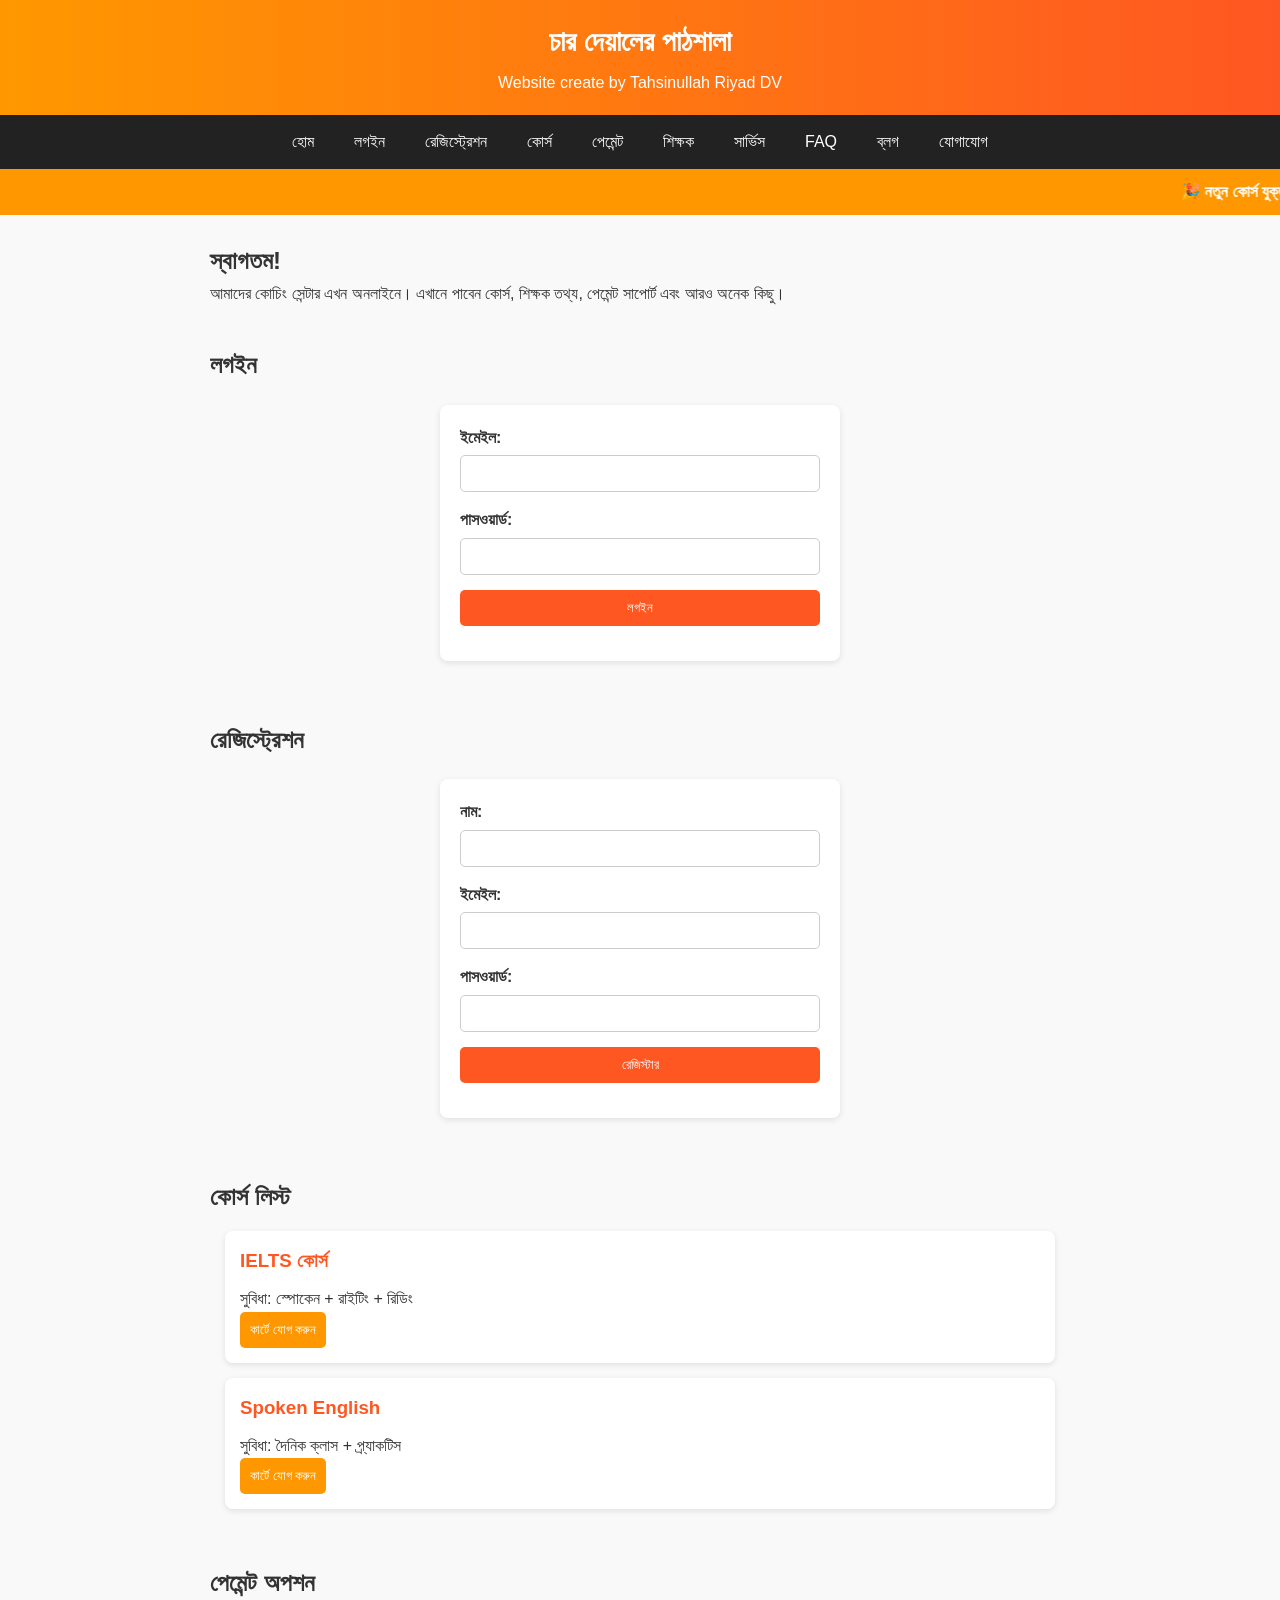
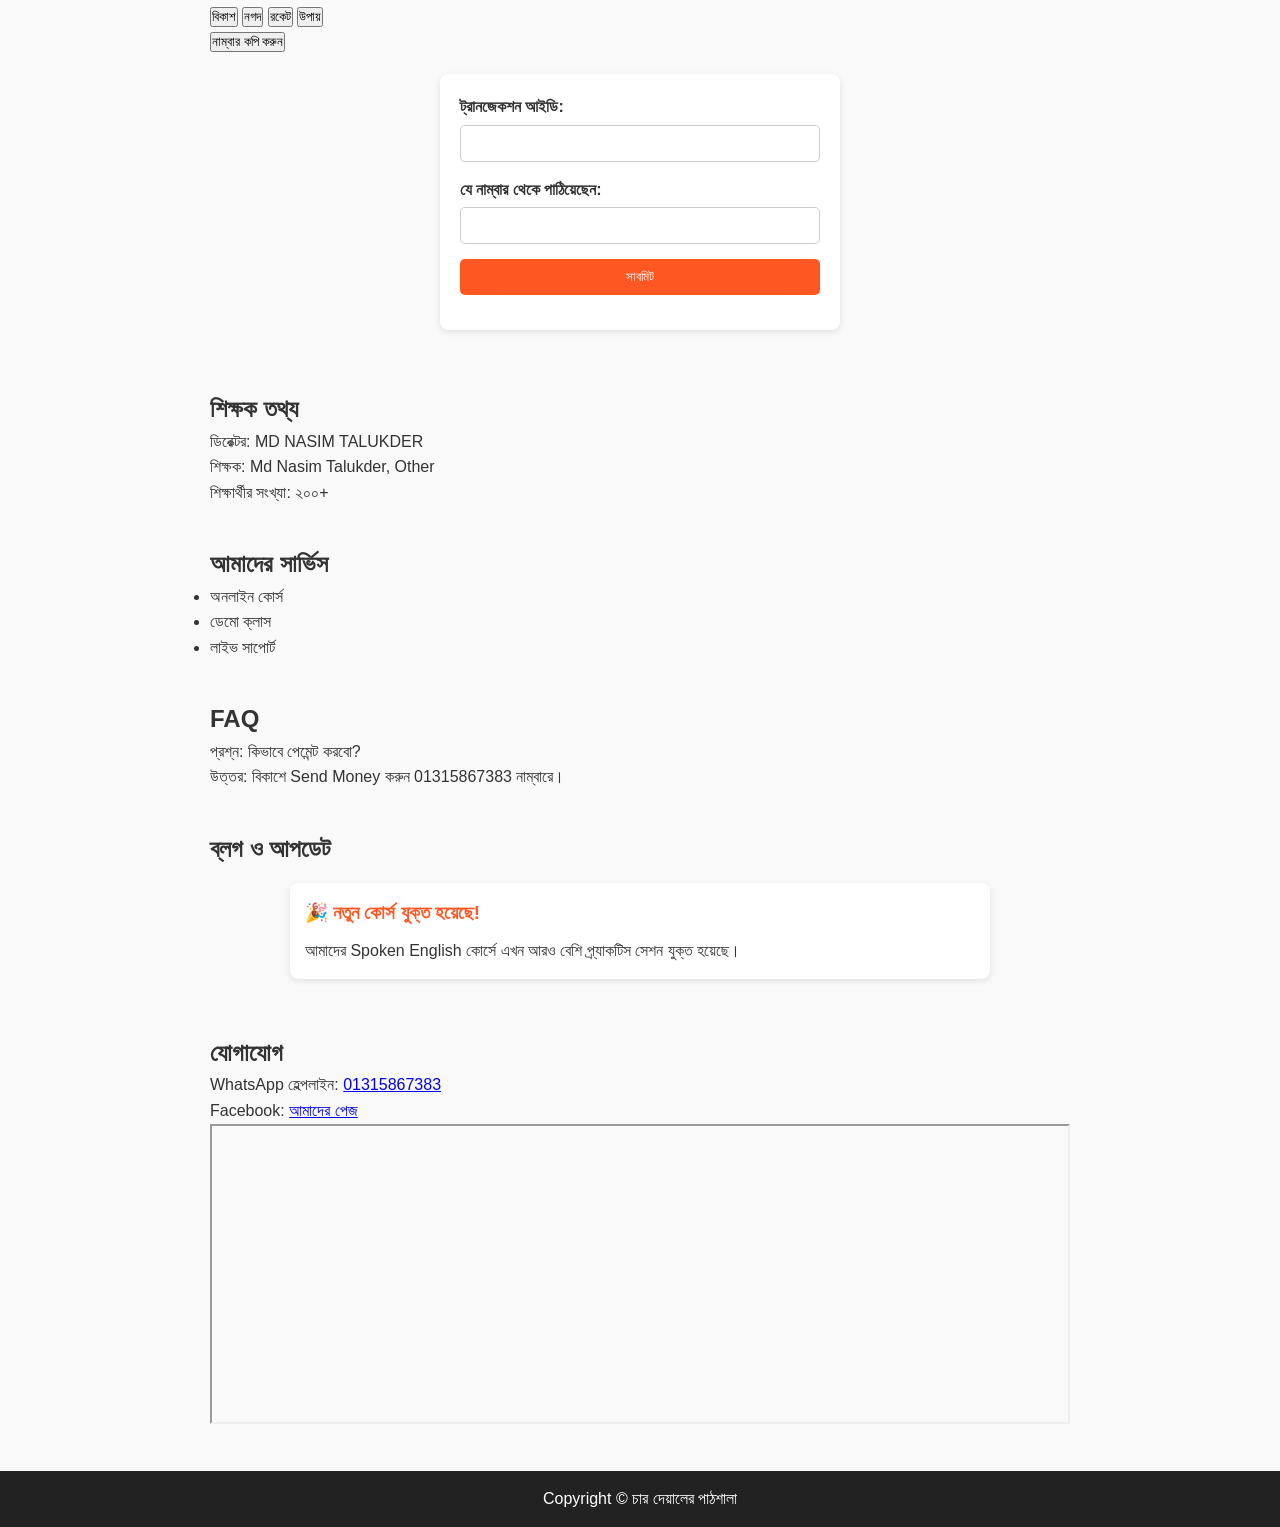
<file: index.html>
<!DOCTYPE html>
<html lang="bn">
<head>
  <meta charset="UTF-8">
  <meta name="viewport" content="width=device-width, initial-scale=1.0">
  <title>চার দেয়ালের পাঠশালা</title>
  <link rel="stylesheet" href="style.css">
  <script src="script.js"></script>
</head>
<body>

  <!-- হেডার -->
  <header>
    <h1>চার দেয়ালের পাঠশালা</h1>
    <p>Website create by Tahsinullah Riyad DV</p>
  </header>

  <!-- মেনুবার -->
  <nav>
    <a href="#home">হোম</a>
    <a href="#login">লগইন</a>
    <a href="#register">রেজিস্ট্রেশন</a>
    <a href="#courses">কোর্স</a>
    <a href="#payment">পেমেন্ট</a>
    <a href="#teachers">শিক্ষক</a>
    <a href="#services">সার্ভিস</a>
    <a href="#faq">FAQ</a>
    <a href="#blog">ব্লগ</a>
    <a href="#contact">যোগাযোগ</a>
  </nav>

  <!-- স্ক্রলিং আপডেট -->
  <marquee behavior="scroll" direction="left" style="background:#ff9800; color:white; padding:10px;">
    🎉 নতুন কোর্স যুক্ত হয়েছে! | পেমেন্ট বিকাশে করুন: 01315867383 | ডেমো ক্লাসে যোগ দিতে WhatsApp এ মেসেজ করুন!
  </marquee>

  <!-- হোম -->
  <section id="home">
    <h2>স্বাগতম!</h2>
    <p>আমাদের কোচিং সেন্টার এখন অনলাইনে। এখানে পাবেন কোর্স, শিক্ষক তথ্য, পেমেন্ট সাপোর্ট এবং আরও অনেক কিছু।</p>
  </section>

  <!-- লগইন -->
  <section id="login">
    <h2>লগইন</h2>
    <form>
      <label>ইমেইল:</label>
      <input type="email" required>
      <label>পাসওয়ার্ড:</label>
      <input type="password" required>
      <button type="submit">লগইন</button>
    </form>
  </section>

  <!-- রেজিস্ট্রেশন -->
  <section id="register">
    <h2>রেজিস্ট্রেশন</h2>
    <form>
      <label>নাম:</label>
      <input type="text" required>
      <label>ইমেইল:</label>
      <input type="email" required>
      <label>পাসওয়ার্ড:</label>
      <input type="password" required>
      <button type="submit">রেজিস্টার</button>
    </form>
  </section>

  <!-- কোর্স -->
  <section id="courses">
    <h2>কোর্স লিস্ট</h2>
    <div class="course-card">
      <h3>IELTS কোর্স</h3>
      <p>সুবিধা: স্পোকেন + রাইটিং + রিডিং</p>
      <button onclick="addToCart('IELTS কোর্স')">কার্টে যোগ করুন</button>
    </div>
    <div class="course-card">
      <h3>Spoken English</h3>
      <p>সুবিধা: দৈনিক ক্লাস + প্র্যাকটিস</p>
      <button onclick="addToCart('Spoken English')">কার্টে যোগ করুন</button>
    </div>
  </section>

  <!-- পেমেন্ট -->
  <section id="payment">
    <h2>পেমেন্ট অপশন</h2>
    <button onclick="showPayment('bkash')">বিকাশ</button>
    <button onclick="showPayment('nagad')">নগদ</button>
    <button onclick="showPayment('rocket')">রকেট</button>
    <button onclick="showPayment('upay')">উপায়</button>

    <div id="paymentInfo"></div>
    <button onclick="copyNumber('01315867383')">নাম্বার কপি করুন</button>

    <form>
      <label>ট্রানজেকশন আইডি:</label>
      <input type="text" required>
      <label>যে নাম্বার থেকে পাঠিয়েছেন:</label>
      <input type="text" required>
      <button type="submit">সাবমিট</button>
    </form>
  </section>

  <!-- শিক্ষক -->
  <section id="teachers">
    <h2>শিক্ষক তথ্য</h2>
    <p>ডিরেক্টর: MD NASIM TALUKDER</p>
    <p>শিক্ষক: Md Nasim Talukder, Other</p>
    <p>শিক্ষার্থীর সংখ্যা: ২০০+</p>
  </section>

  <!-- সার্ভিস -->
  <section id="services">
    <h2>আমাদের সার্ভিস</h2>
    <ul>
      <li>অনলাইন কোর্স</li>
      <li>ডেমো ক্লাস</li>
      <li>লাইভ সাপোর্ট</li>
    </ul>
  </section>

  <!-- FAQ -->
  <section id="faq">
    <h2>FAQ</h2>
    <p>প্রশ্ন: কিভাবে পেমেন্ট করবো?</p>
    <p>উত্তর: বিকাশে Send Money করুন 01315867383 নাম্বারে।</p>
  </section>

  <!-- ব্লগ -->
  <section id="blog">
    <h2>ব্লগ ও আপডেট</h2>
    <div class="blog-post">
      <h3>🎉 নতুন কোর্স যুক্ত হয়েছে!</h3>
      <p>আমাদের Spoken English কোর্সে এখন আরও বেশি প্র্যাকটিস সেশন যুক্ত হয়েছে।</p>
    </div>
  </section>

  <!-- যোগাযোগ -->
  <section id="contact">
    <h2>যোগাযোগ</h2>
    <p>WhatsApp হেল্পলাইন: <a href="https://wa.me/01315867383">01315867383</a></p>
    <p>Facebook: <a href="https://www.facebook.com/profile.php?id=61584914871770">আমাদের পেজ</a></p>
    <iframe src="https://www.facebook.com/plugins/video.php?href=https://www.facebook.com/profile.php?id=61584914871770" width="100%" height="300"></iframe>
  </section>

  <!-- ফুটার -->
  <footer>
    <p>Copyright © চার দেয়ালের পাঠশালা</p>
  </footer>

</body>
</html>
</file>
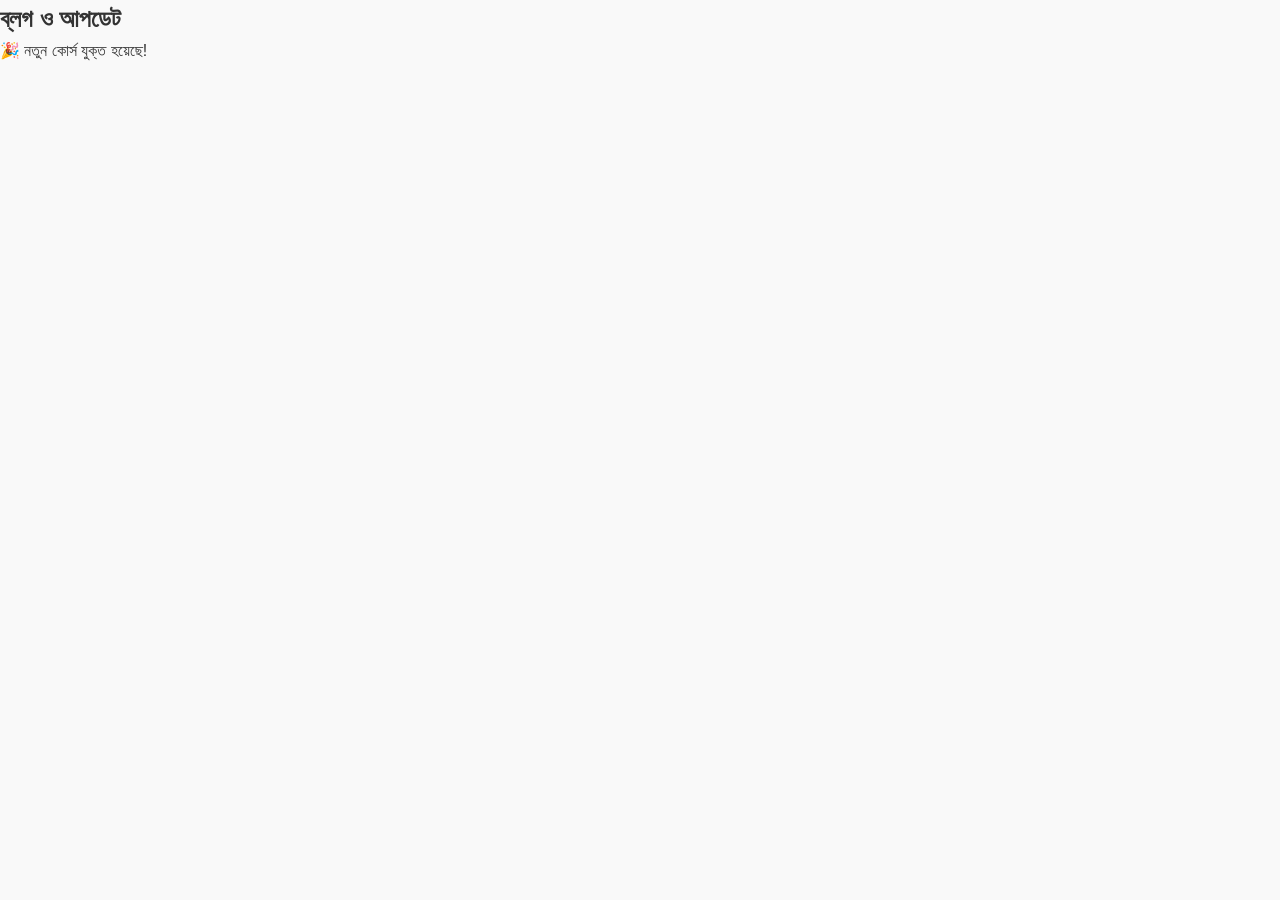
<file: blag.html>
<!DOCTYPE html>
<html lang="bn">
<head>
  <meta charset="UTF-8">
  <title>ব্লগ</title>
  <link rel="stylesheet" href="style.css">
</head>
<body>
  <h2>ব্লগ ও আপডেট</h2>
  <p>🎉 নতুন কোর্স যুক্ত হয়েছে!</p>
</body>
</html>
</file>
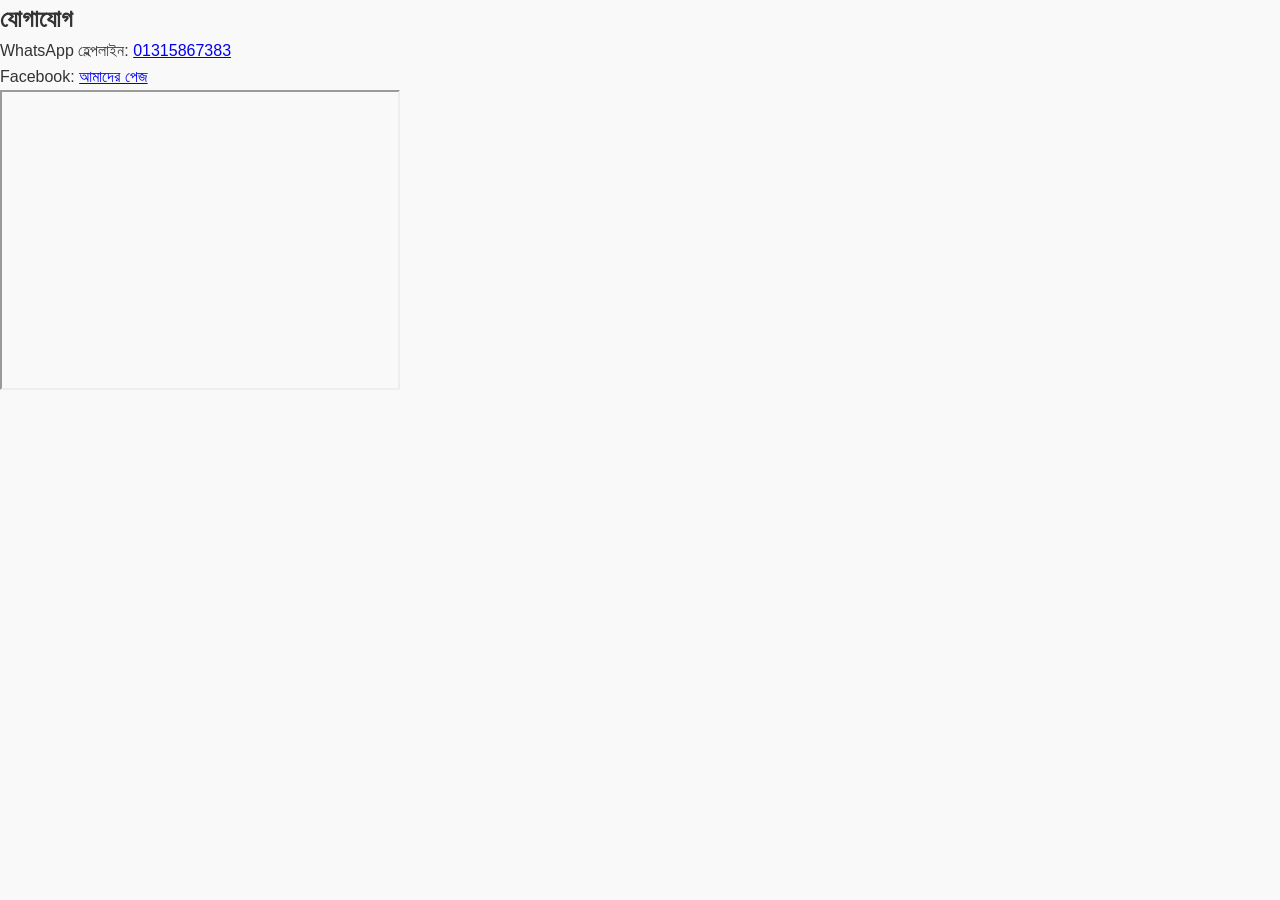
<file: contact.html>
<!DOCTYPE html>
<html lang="bn">
<head>
  <meta charset="UTF-8">
  <title>যোগাযোগ</title>
  <link rel="stylesheet" href="style.css">
</head>
<body>
  <h2>যোগাযোগ</h2>
  <p>WhatsApp হেল্পলাইন: <a href="https://wa.me/01315867383">01315867383</a></p>
  <p>Facebook: <a href="https://www.facebook.com/profile.php?id=61584914871770">আমাদের পেজ</a></p>
  <iframe src="https://www.facebook.com/plugins/video.php?href=https://www.facebook.com/profile.php?id=61584914871770" width="400" height="300"></iframe>
</body>
</html>
</file>
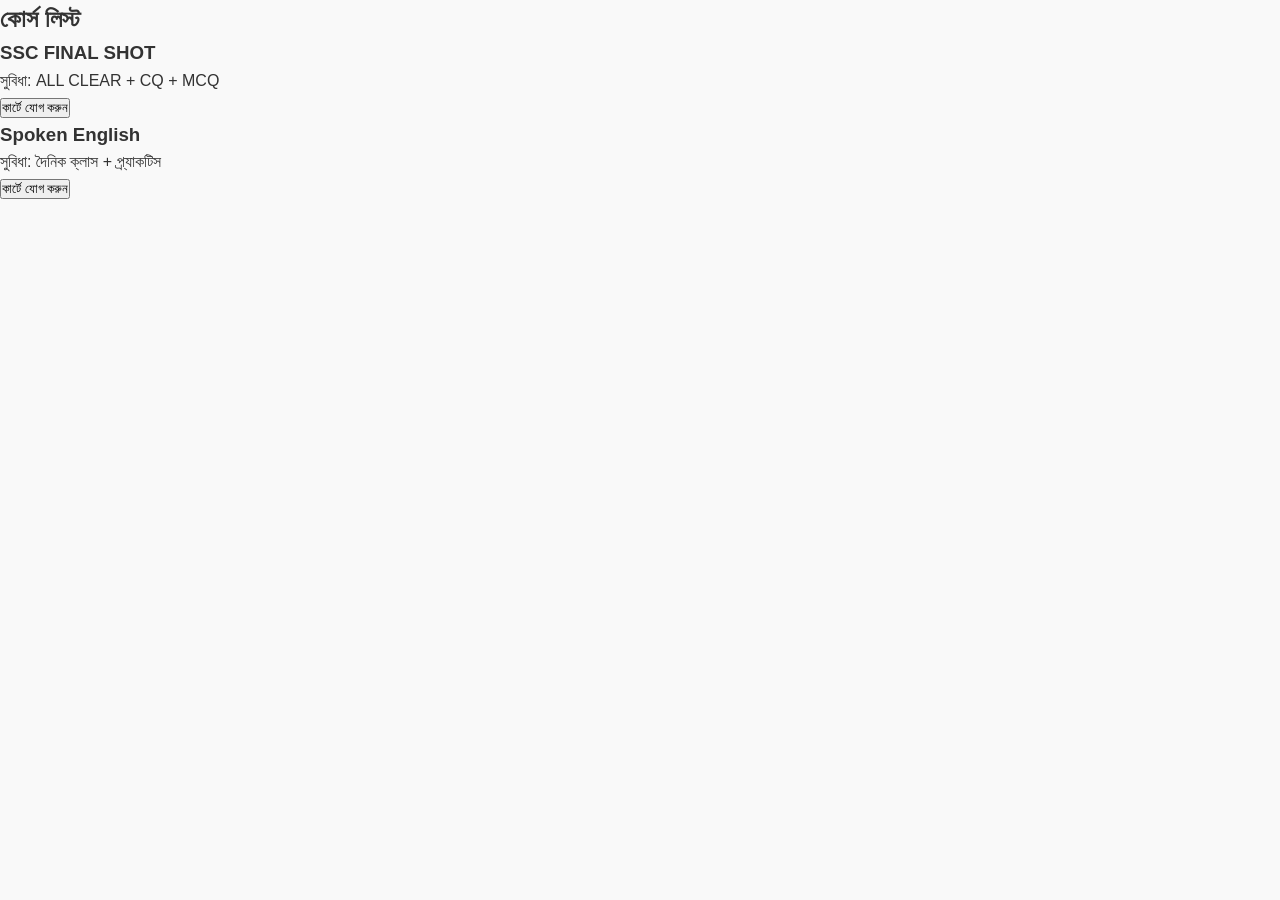
<file: courses.html>
<!DOCTYPE html>
<html lang="bn">
<head>
  <meta charset="UTF-8">
  <title>কোর্স</title>
  <link rel="stylesheet" href="style.css">
  <script src="script.js"></script>
</head>
<body>
  <h2>কোর্স লিস্ট</h2>
  <div>
    <h3>SSC FINAL SHOT</h3>
    <p>সুবিধা: ALL CLEAR + CQ + MCQ</p>
    <button onclick="addToCart('IELTS কোর্স')">কার্টে যোগ করুন</button>
  </div>
  <div>
    <h3>Spoken English</h3>
    <p>সুবিধা: দৈনিক ক্লাস + প্র্যাকটিস</p>
    <button onclick="addToCart('SSC FINAL SHOT')">কার্টে যোগ করুন</button>
  </div>
</body>
</html>
</file>
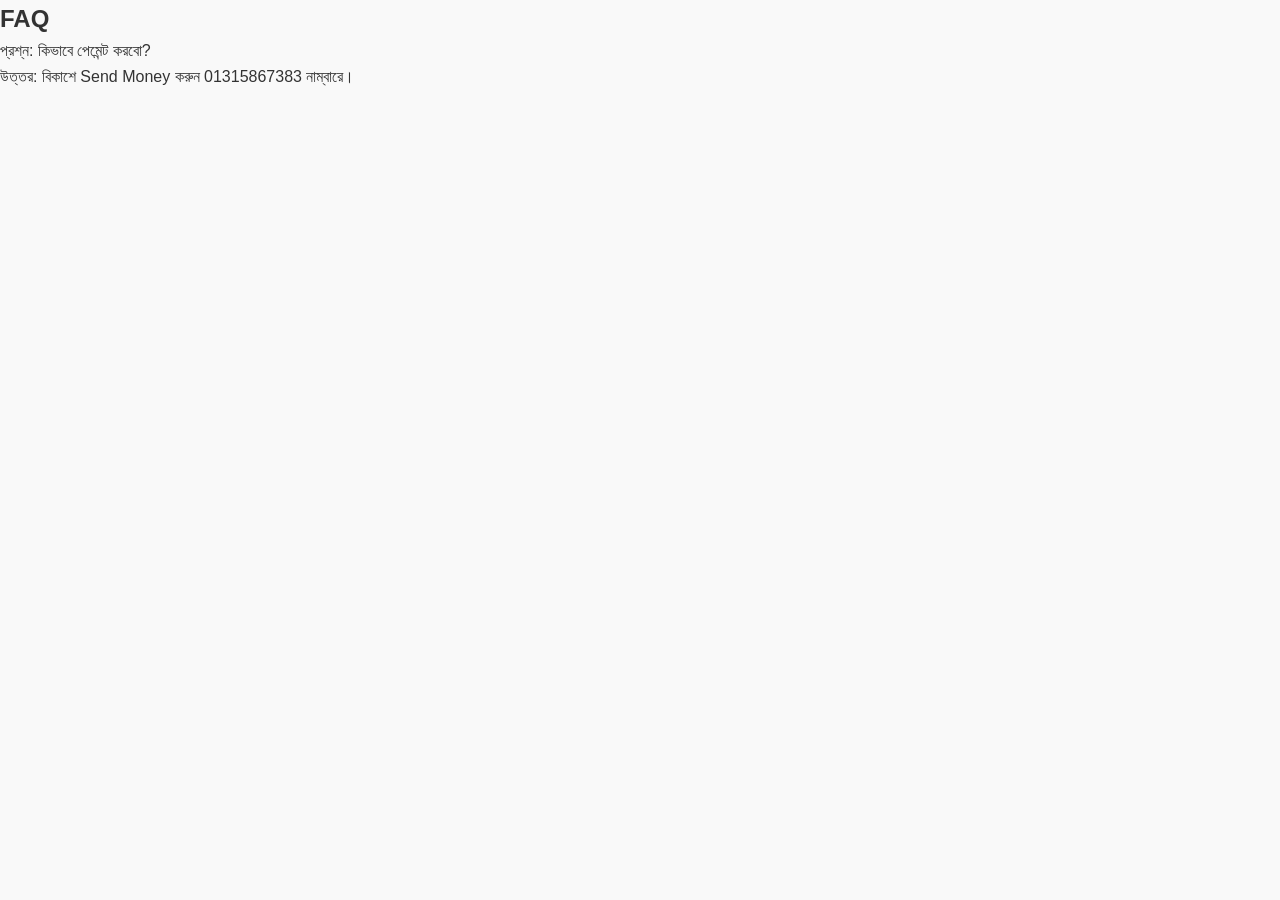
<file: faq.html>
<!DOCTYPE html>
<html lang="bn">
<head>
  <meta charset="UTF-8">
  <title>FAQ</title>
  <link rel="stylesheet" href="style.css">
</head>
<body>
  <h2>FAQ</h2>
  <p>প্রশ্ন: কিভাবে পেমেন্ট করবো?</p>
  <p>উত্তর: বিকাশে Send Money করুন 01315867383 নাম্বারে।</p>
</body>
</html>
</file>
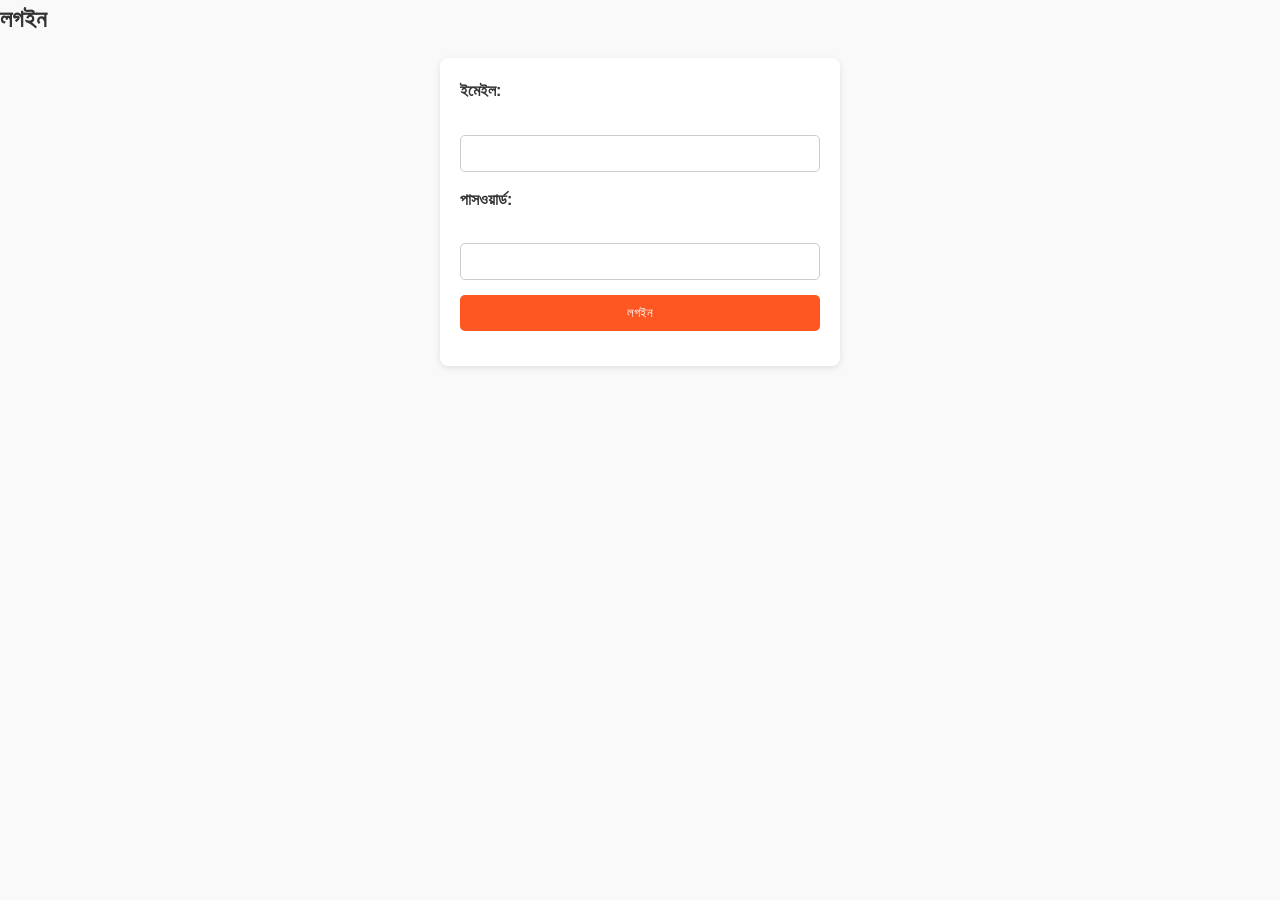
<file: login.html>
<!DOCTYPE html>
<html lang="bn">
<head>
  <meta charset="UTF-8">
  <title>লগইন</title>
  <link rel="stylesheet" href="style.css">
</head>
<body>
  <h2>লগইন</h2>
  <form>
    <label>ইমেইল:</label><br>
    <input type="email" required><br>
    <label>পাসওয়ার্ড:</label><br>
    <input type="password" required><br>
    <button type="submit">লগইন</button>
  </form>
</body>
</html>
</file>
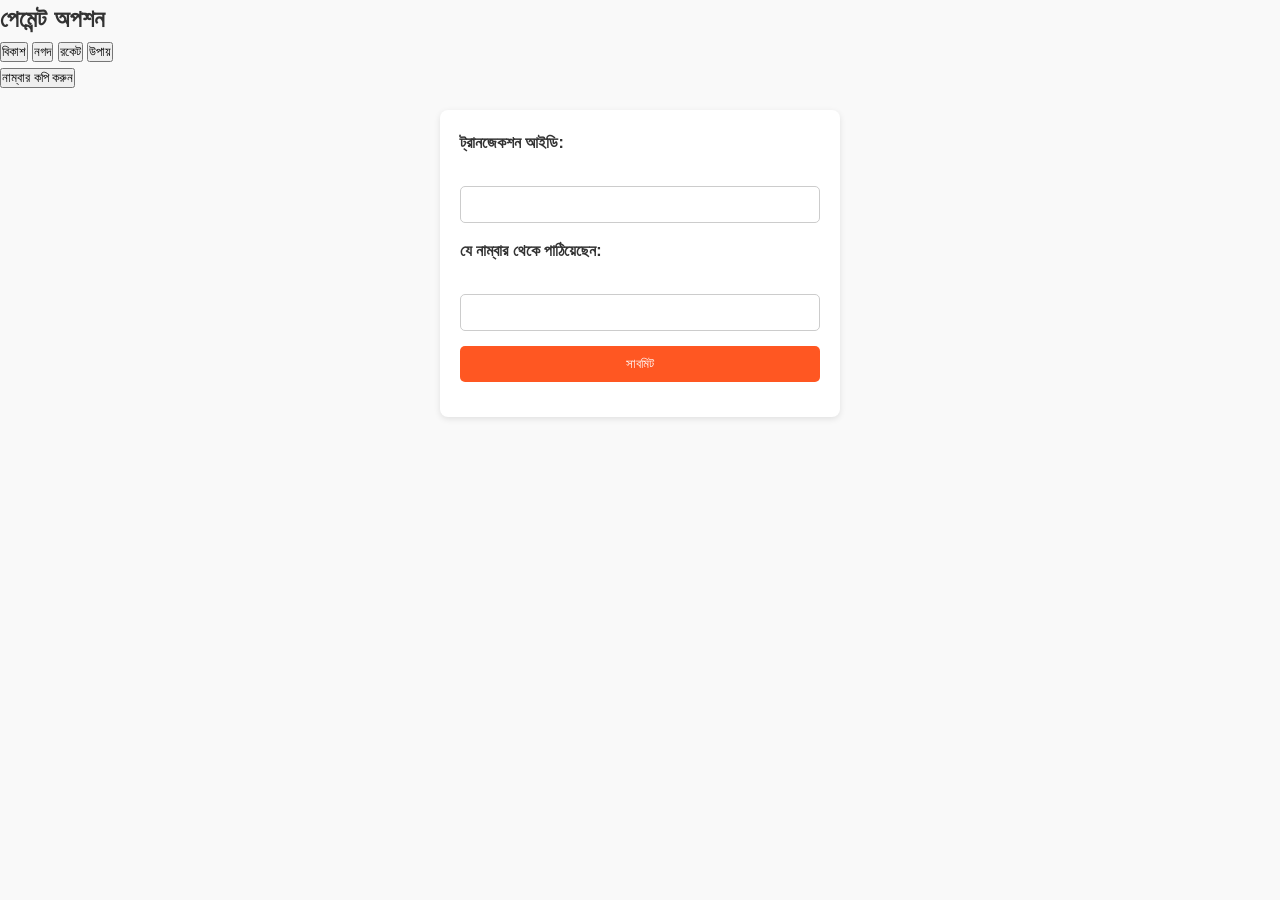
<file: payment.html>
<!DOCTYPE html>
<html lang="bn">
<head>
  <meta charset="UTF-8">
  <title>পেমেন্ট</title>
  <link rel="stylesheet" href="style.css">
  <script src="script.js"></script>
</head>
<body>
  <h2>পেমেন্ট অপশন</h2>
  <button onclick="showPayment('bkash')">বিকাশ</button>
  <button onclick="showPayment('nagad')">নগদ</button>
  <button onclick="showPayment('rocket')">রকেট</button>
  <button onclick="showPayment('upay')">উপায়</button>

  <div id="paymentInfo"></div>
  <button onclick="copyNumber('01315867383')">নাম্বার কপি করুন</button>

  <form>
    <label>ট্রানজেকশন আইডি:</label><br>
    <input type="text" required><br>
    <label>যে নাম্বার থেকে পাঠিয়েছেন:</label><br>
    <input type="text" required><br>
    <button type="submit">সাবমিট</button>
  </form>
</body>
</html>
</file>
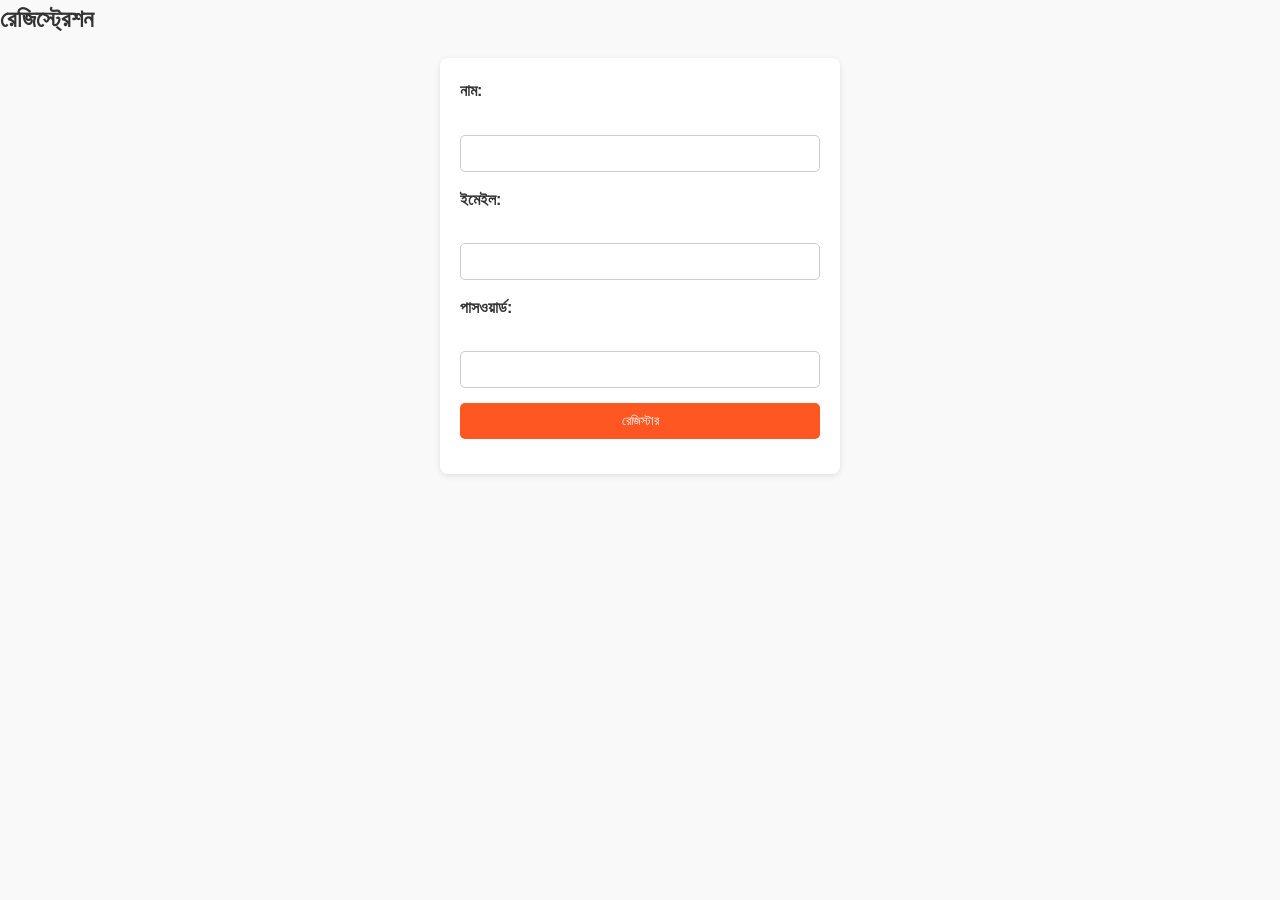
<file: register.html>
<!DOCTYPE html>
<html lang="bn">
<head>
  <meta charset="UTF-8">
  <title>রেজিস্ট্রেশন</title>
  <link rel="stylesheet" href="style.css">
</head>
<body>
  <h2>রেজিস্ট্রেশন</h2>
  <form>
    <label>নাম:</label><br>
    <input type="text" required><br>
    <label>ইমেইল:</label><br>
    <input type="email" required><br>
    <label>পাসওয়ার্ড:</label><br>
    <input type="password" required><br>
    <button type="submit">রেজিস্টার</button>
  </form>
</body>
</html>
</file>
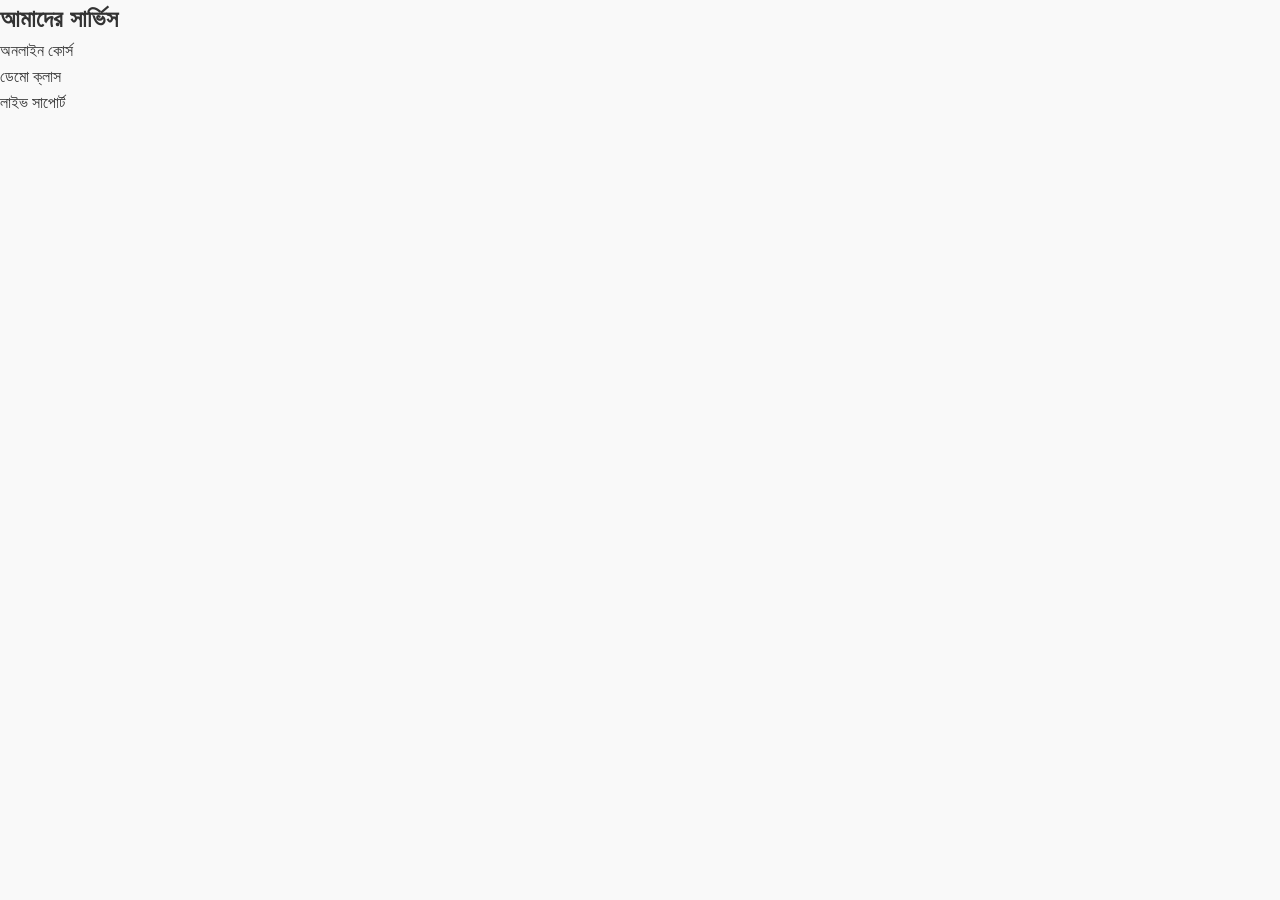
<file: services.html>
<!DOCTYPE html>
<html lang="bn">
<head>
  <meta charset="UTF-8">
  <title>সার্ভিস</title>
  <link rel="stylesheet" href="style.css">
</head>
<body>
  <h2>আমাদের সার্ভিস</h2>
  <ul>
    <li>অনলাইন কোর্স</li>
    <li>ডেমো ক্লাস</li>
    <li>লাইভ সাপোর্ট</li>
  </ul>
</body>
</html>
</file>
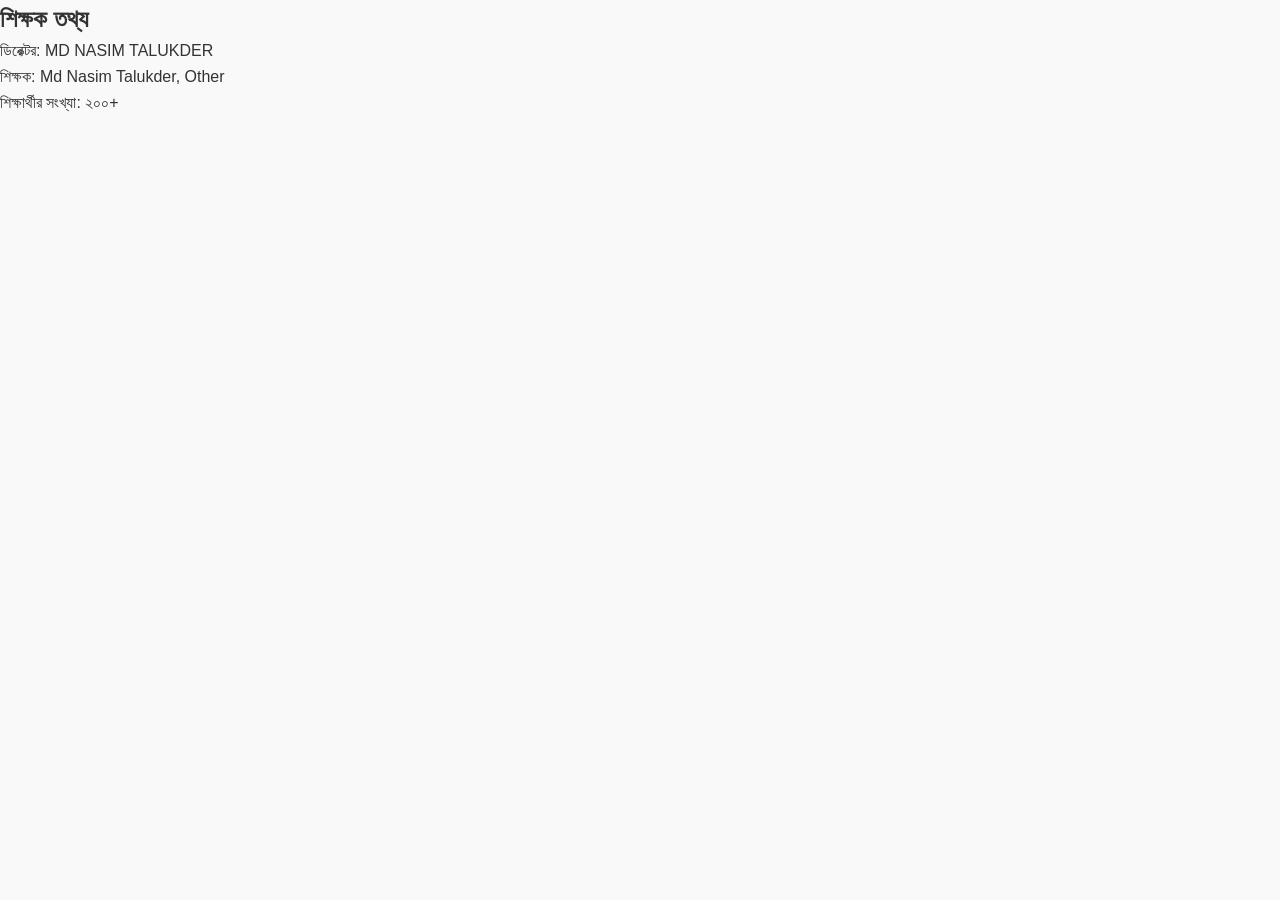
<file: teachers.html>
<!DOCTYPE html>
<html lang="bn">
<head>
  <meta charset="UTF-8">
  <title>শিক্ষক</title>
  <link rel="stylesheet" href="style.css">
</head>
<body>
  <h2>শিক্ষক তথ্য</h2>
  <p>ডিরেক্টর: MD NASIM TALUKDER</p>
  <p>শিক্ষক: Md Nasim Talukder, Other</p>
  <p>শিক্ষার্থীর সংখ্যা: ২০০+</p>
</body>
</html>
</file>
<file: style.css>
/* সাধারণ সেটআপ */
* {
  margin: 0;
  padding: 0;
  box-sizing: border-box;
}

body {
  font-family: 'Segoe UI', Arial, sans-serif;
  background: #f9f9f9;
  color: #333;
  line-height: 1.6;
}

/* হেডার */
header {
  background: linear-gradient(90deg, #ff9800, #ff5722);
  color: white;
  padding: 20px;
  text-align: center;
  box-shadow: 0 4px 6px rgba(0,0,0,0.2);
}

header h1 {
  margin-bottom: 5px;
  font-size: 28px;
}

/* মেনুবার */
nav {
  background: #222;
  display: flex;
  justify-content: center;
  flex-wrap: wrap;
}

nav a {
  color: white;
  padding: 14px 20px;
  text-decoration: none;
  transition: 0.3s;
}

nav a:hover {
  background: #ff9800;
  color: #fff;
}

/* সেকশন */
section {
  padding: 20px;
  max-width: 900px;
  margin: auto;
}

/* ফর্ম */
form {
  background: #fff;
  padding: 20px;
  margin: 20px auto;
  border-radius: 8px;
  box-shadow: 0 2px 6px rgba(0,0,0,0.1);
  max-width: 400px;
}

form label {
  display: block;
  margin-bottom: 5px;
  font-weight: bold;
}

form input, form button {
  width: 100%;
  padding: 10px;
  margin-bottom: 15px;
  border-radius: 5px;
  border: 1px solid #ccc;
}

form button {
  background: #ff5722;
  color: white;
  border: none;
  cursor: pointer;
  transition: 0.3s;
}

form button:hover {
  background: #e64a19;
}

/* কোর্স কার্ড */
.course-card {
  background: #fff;
  border-radius: 8px;
  padding: 15px;
  margin: 15px;
  box-shadow: 0 2px 6px rgba(0,0,0,0.1);
}

.course-card h3 {
  margin-bottom: 10px;
  color: #ff5722;
}

.course-card button {
  background: #ff9800;
  border: none;
  padding: 10px;
  color: white;
  border-radius: 5px;
  cursor: pointer;
}

.course-card button:hover {
  background: #e68900;
}

/* স্ক্রলিং বার */
marquee {
  font-weight: bold;
  font-size: 16px;
}

/* ফুটার */
footer {
  background: #222;
  color: white;
  text-align: center;
  padding: 15px;
  margin-top: 20px;
}

/* বাটন */
button {
  cursor: pointer;
}

/* ব্লগ */
.blog-post {
  background: #fff;
  padding: 15px;
  margin: 15px auto;
  border-radius: 8px;
  box-shadow: 0 2px 6px rgba(0,0,0,0.1);
  max-width: 700px;
}

.blog-post h3 {
  color: #ff5722;
  margin-bottom: 10px;
}
</file>
